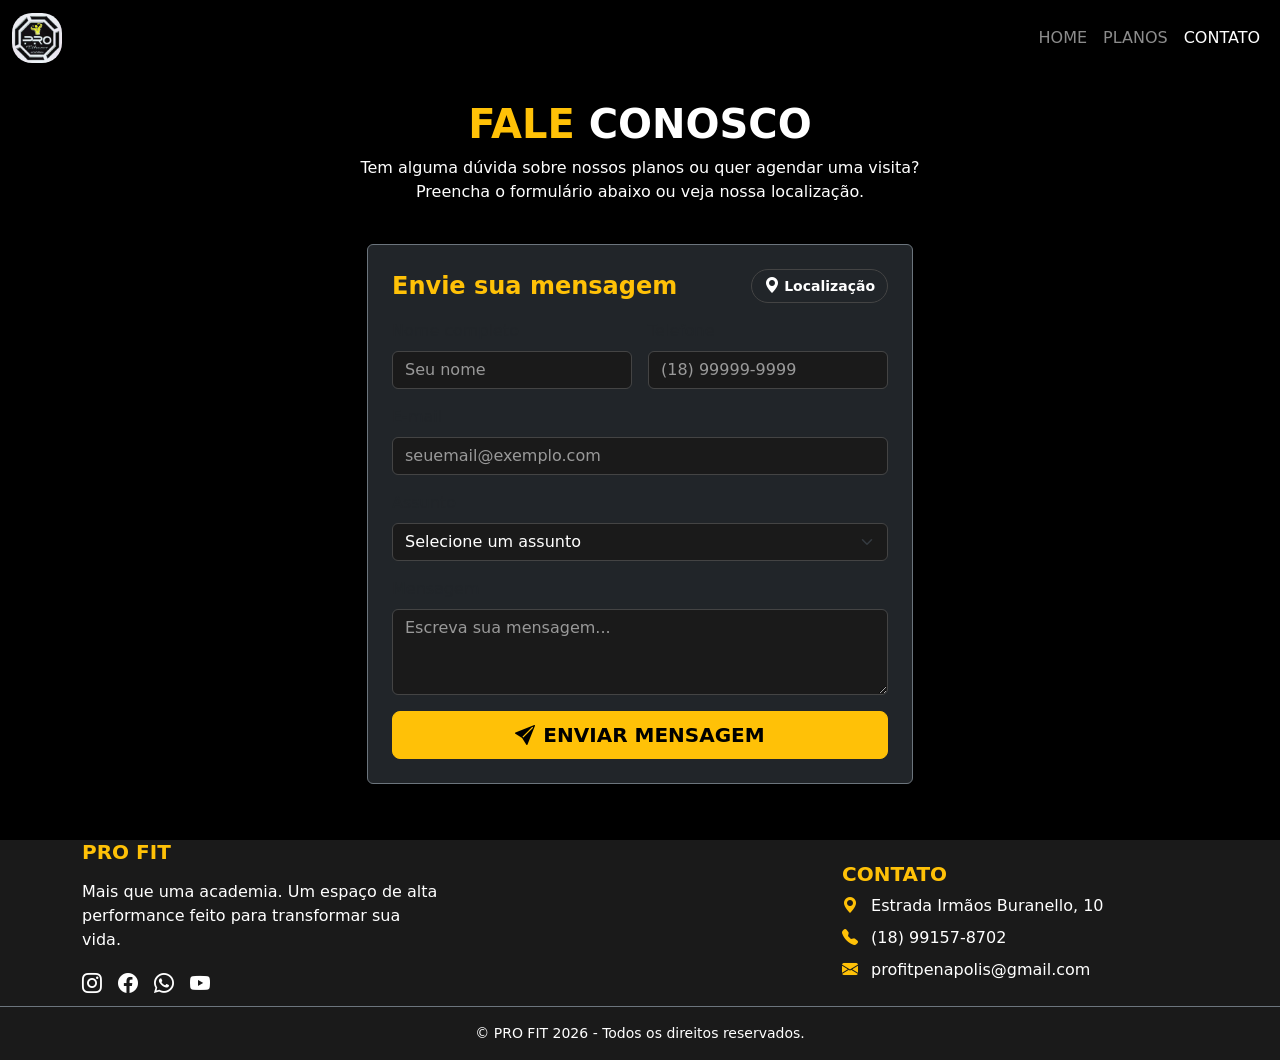
<file: contato.html>
<!doctype html>
<html lang="pt-br">
<head>
    <meta charset="utf-8">
    <meta name="viewport" content="width=device-width, initial-scale=1">
    <title>Contato | Pro Fit</title>
    <link href="css/style.css" rel="stylesheet">
    <link href="https://cdn.jsdelivr.net/npm/bootstrap@5.3.8/dist/css/bootstrap.min.css" rel="stylesheet" integrity="sha384-sRIl4kxILFvY47J16cr9ZwB07vP4J8+LH7qKQnuqkuIAvNWLzeN8tE5YBujZqJLB" crossorigin="anonymous">

    <link rel="stylesheet" href="https://cdn.jsdelivr.net/npm/bootstrap-icons@1.11.3/font/bootstrap-icons.min.css">
    <style>

        .form-dark {
            background-color: #1a1a1a;
            border: 1px solid #444;
            color: #fff;
        }
        .form-dark:focus {
            background-color: #1a1a1a;
            border-color: #ffc107;
            color: #fff;
            box-shadow: 0 0 0 0.25rem rgba(255, 193, 7, .25);
        }
        .form-dark::placeholder {
            color: #999;
        }

        .btn-toggle-loc {
            background: transparent;
            border: 1px solid #444;
            color: #fff;
            padding: 4px 12px;
            border-radius: 20px;
            transition: all 0.3s ease;
        }
        .btn-toggle-loc:hover {
            border-color: #ffc107;
            color: #fff;
        }

        .map-container {
            width: 100%;
            height: 380px;
            border-radius: 8px;
            overflow: hidden;
        }
        .map-container iframe {
            width: 100%;
            height: 100%;
            border: 0;
        }
    </style>
</head>
<body class="bg-black">

<section class="Header">
    <nav class="navbar navbar-expand-lg bg-black navbar-dark">
        <div class="container-fluid">
            <a class="navbar-brand" href="index.html">
                <img class="logo" src="img/pro_fitnes.jpg" alt="Pro Fit">
            </a>
            <button class="navbar-toggler" type="button" data-bs-toggle="collapse" data-bs-target="#navbarNavDropdown" aria-controls="navbarNavDropdown" aria-expanded="false" aria-label="Toggle navigation">
                <span class="navbar-toggler-icon"></span>
            </button>
            <div class="collapse navbar-collapse" id="navbarNavDropdown">
                <ul class="navbar-nav ms-auto">
                    <li class="nav-item">
                        <a class="nav-link" href="index.html">HOME</a>
                    </li>
                    <li class="nav-item">
                        <a class="nav-link" href="servico.html">PLANOS</a>
                    </li>
                    <li class="nav-item">
                        <a class="nav-link active" aria-current="page" href="contato.html">CONTATO</a>
                    </li>
                </ul>
            </div>
        </div>
    </nav>
</section>

<main>

    <section class="bg-black text-white text-center py-4">
        <div class="container">
            <h1 class="fw-bold">
                <span class="text-warning">FALE</span> CONOSCO
            </h1>
            <p class="mt-2 mx-auto" style="max-width: 600px;">
                Tem alguma dúvida sobre nossos planos ou quer agendar uma visita? Preencha o formulário abaixo ou veja nossa localização.
            </p>
        </div>
    </section>

    <section class="bg-black text-white pb-5">
        <div class="container">
            <div class="row justify-content-center">
                <div class="col-lg-6 col-md-8">
                    <div class="card bg-dark border-secondary shadow p-4">

                        <div class="d-flex justify-content-between align-items-center mb-3">
                            <h4 class="fw-bold text-warning mb-0" id="cardTitle">Envie sua mensagem</h4>

                            <button type="button" id="toggleLocationBtn" class="btn-toggle-loc d-flex align-items-center gap-1">
                                <i class="bi bi-geo-alt-fill text-white" id="gpsIcon"></i>
                                <span id="locationBtnText" class="small fw-semibold text-white">Localização</span>
                            </button>
                        </div>

                        <div id="formSection">
                            <form>
                                <div class="row g-3">
                                    <div class="col-md-6">
                                        <label for="nome" class="form-label">Nome completo</label>
                                        <input type="text" class="form-control form-dark" id="nome" placeholder="Seu nome" required>
                                    </div>
                                    <div class="col-md-6">
                                        <label for="telefone" class="form-label">Telefone</label>
                                        <input type="tel" class="form-control form-dark" id="telefone" placeholder="(18) 99999-9999" required>
                                    </div>
                                    <div class="col-12">
                                        <label for="email" class="form-label">E-mail</label>
                                        <input type="email" class="form-control form-dark" id="email" placeholder="seuemail@exemplo.com" required>
                                    </div>
                                    <div class="col-12">
                                        <label for="assunto" class="form-label">Assunto</label>
                                        <select id="assunto" class="form-select form-dark">
                                            <option selected>Selecione um assunto</option>
                                            <option>Matrícula / Planos</option>
                                            <option>Personal Trainer</option>
                                            <option>Aulas em Grupo</option>
                                            <option>Avaliação Física</option>
                                            <option>Outro assunto</option>
                                        </select>
                                    </div>
                                    <div class="col-12">
                                        <label for="mensagem" class="form-label">Mensagem</label>
                                        <textarea class="form-control form-dark" id="mensagem" rows="3" placeholder="Escreva sua mensagem..." required></textarea>
                                    </div>
                                    <div class="col-12">
                                        <button type="submit" class="btn btn-warning fw-bold btn-lg w-100" onclick="myFunction()">
                                            <i class="bi bi-send-fill me-2"></i>ENVIAR MENSAGEM
                                        </button>
                                    </div>
                                </div>
                            </form>
                        </div>

                        <div id="mapSection" class="d-none">
                            <div class="map-container">
                                <iframe
                                        src="https://maps.google.com/maps?q=Estrada%20Irma%C3%B3s%20Buranello,%2010,%20Pen%C3%A1polis%20-%20SP&t=&z=16&ie=UTF8&iwloc=&output=embed"
                                        allowfullscreen=""
                                        loading="lazy"
                                        referrerpolicy="no-referrer-when-downgrade">
                                </iframe>
                            </div>
                        </div>

                    </div>
                </div>
            </div>
        </div>
    </section>
</main>

<footer class="rodape">

    <section class="mb-2 mt-2">

        <div class="container text-left">
            <div class="row align-items-end">
                <div class="col">
                    <h5 class="text-warning fw-bold mb-3">PRO FIT</h5>
                    <p class="mb-3">
                        Mais que uma academia. Um espaço de alta performance feito para transformar sua vida.
                    </p>
                    <div class="d-flex gap-3">
                        <a href="#" class="text-white fs-5"><i class="bi bi-instagram"></i></a>
                        <a href="#" class="text-white fs-5"><i class="bi bi-facebook"></i></a>
                        <a href="#" class="text-white fs-5"><i class="bi bi-whatsapp"></i></a>
                        <a href="#" class="text-white fs-5"><i class="bi bi-youtube"></i></a>
                    </div>
                </div>
                <div class="col">
                </div>
                <div class="col ">
                    <h5 class="text-warning fw-bold ">CONTATO</h5>
                    <ul class="list-unstyled">
                        <li class="mb-2">
                            <i class="bi bi-geo-alt-fill text-warning me-2"></i>
                            Estrada Irmãos Buranello, 10
                        </li>
                        <li class="mb-2">
                            <i class="bi bi-telephone-fill text-warning me-2"></i>
                            (18) 99157-8702
                        </li>
                        <li class="mb-2">
                            <i class="bi bi-envelope-fill text-warning me-2"></i>
                            profitpenapolis@gmail.com
                        </li>
                    </ul>
                </div>
            </div>
        </div>

    </section>

    <div class="border-top border-secondary ">
        <div class="container py-3 text-center">
            <p class="mb-0 small">&copy; PRO FIT 2026 - Todos os direitos reservados.</p>
        </div>
    </div>
</footer>



<script src="https://cdn.jsdelivr.net/npm/bootstrap@5.3.8/dist/js/bootstrap.bundle.min.js" integrity="sha384-FKyoEForCGlyvwx9Hj09JcYn3nv7wiPVlz7YYwJrWVcXK/BmnVDxM+D2scQbITxI" crossorigin="anonymous"></script>

<script>
    document.getElementById('toggleLocationBtn').addEventListener('click', function(e) {
        e.preventDefault();

        const formSection = document.getElementById('formSection');
        const mapSection = document.getElementById('mapSection');
        const cardTitle = document.getElementById('cardTitle');
        const locationBtnText = document.getElementById('locationBtnText');
        const gpsIcon = document.getElementById('gpsIcon');

        if (mapSection.classList.contains('d-none')) {
            formSection.classList.add('d-none');
            mapSection.classList.remove('d-none');

            cardTitle.textContent = 'Nossa Localização';
            locationBtnText.textContent = 'Formulário';
            gpsIcon.className = 'bi bi-envelope-fill text-white';
        } else {
            mapSection.classList.add('d-none');
            formSection.classList.remove('d-none');

            cardTitle.textContent = 'Envie sua mensagem';
            locationBtnText.textContent = 'Localização';
            gpsIcon.className = 'bi bi-geo-alt-fill text-white';
        }
    });
</script>
<script>
    function myFunction() {
        alert("Formulário Enviado com Sucesso!");
    }
</script>
</body>
</html>
</file>
<file: css/style.css>
.logo {
    max-height: 50px;
    border-radius: 20px;
}

.rodape {
    background-color: #1a1a1a;
    color: #ffffff;
}

.rodape a:hover {
    color: #ffc107 !important;
    transition: 0.3s;
}


.rounded.shadow {
    transition: transform 0.3s ease;
}

.rounded.shadow:hover {
    transform: scale(1.02);
}
</file>
